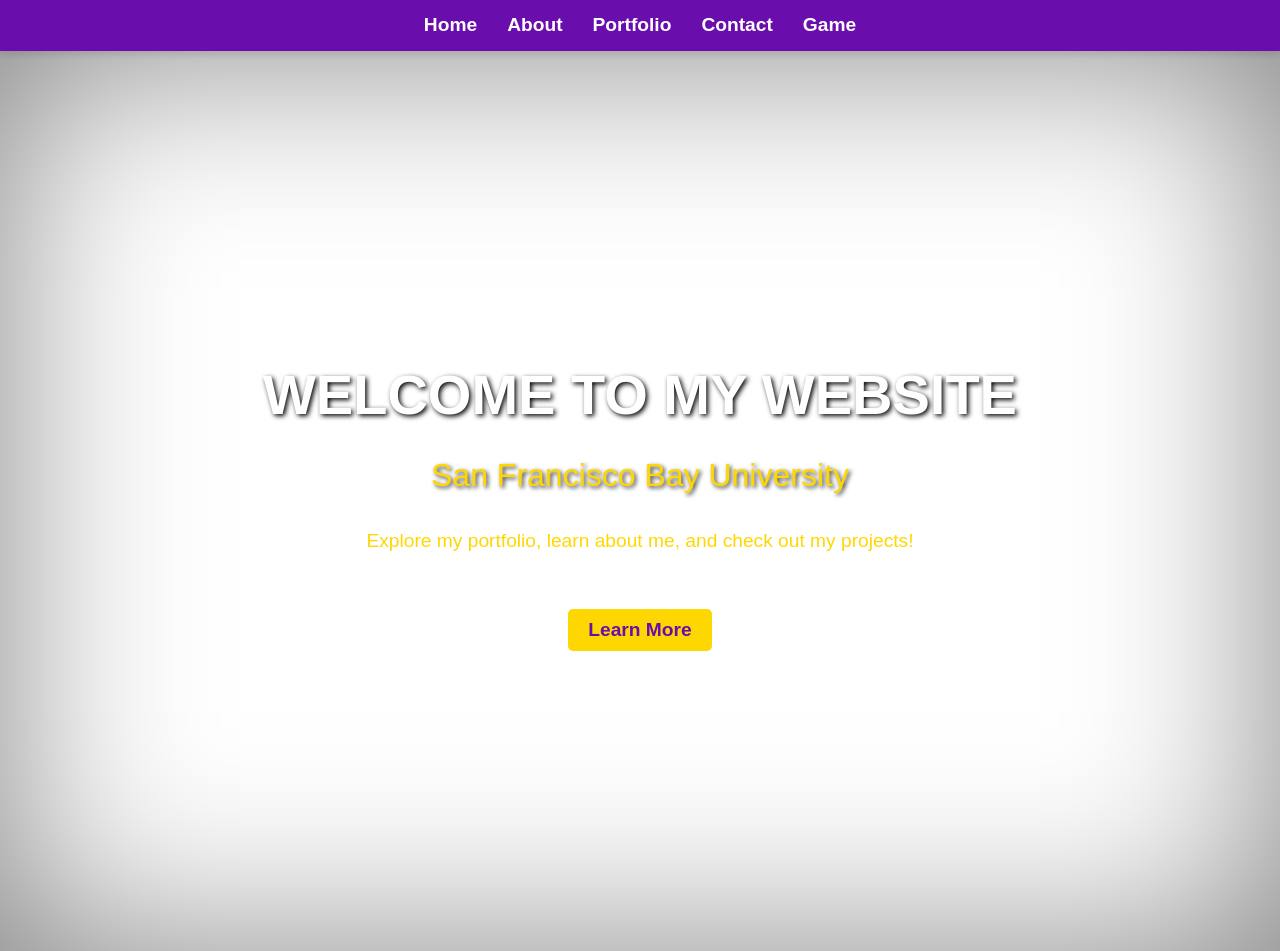
<file: index.html>
<!DOCTYPE html>
<html lang="en">
<head>
  <meta charset="UTF-8">
  <meta name="viewport" content="width=device-width, initial-scale=1.0">
  <title>Home</title>
  <link rel="stylesheet" href="styles.css">
  <style>
    /* Inline CSS for Comic Sans MS */
    body {
      font-family: "Comic Sans MS", cursive, sans-serif;
      margin: 0;
      padding: 0;
    }

    /* Navbar Styling */
    .navbar {
      background-color: #6A0DAD;
      padding: 10px;
      text-align: center;
    }

    .navbar ul {
      margin: 0;
      padding: 0;
      list-style: none;
    }

    .navbar ul li {
      display: inline;
      margin: 0 15px;
    }

    .navbar ul li a {
      text-decoration: none;
      color: white;
      font-weight: bold;
      transition: color 0.3s ease-in-out;
    }

    .navbar ul li a:hover {
      color: #FFD700;
    }

    /* Hero Section Styling */
    .hero {
      position: relative;
      height: 100vh;
      display: flex;
      flex-direction: column;
      align-items: center;
      justify-content: center;
      text-align: center;
      color: white;
      overflow: hidden;
    }

    /* YouTube Video Background */
    .hero iframe {
      position: absolute;
      top: 0;
      left: 0;
      width: 100%;
      height: 100%;
      object-fit: cover;
      z-index: -1;
      opacity: 0.7;
    }

    .hero h1 {
      font-size: 3.5rem;
      margin: 0;
      text-shadow: 2px 2px 5px #000;
      animation: slideIn 2s ease-out forwards;
    }

    .hero h2 {
      font-size: 2rem;
      margin: 10px 0;
      color: #FFD700;
      animation: zoomIn 3s ease-out forwards;
    }

    .hero p {
      font-size: 1.2rem;
      margin-top: 15px;
    }

    /* Button Style */
    .hero button {
      margin-top: 20px;
      padding: 10px 20px;
      background-color: #FFD700;
      color: #6A0DAD;
      border: none;
      font-size: 1.2rem;
      font-weight: bold;
      cursor: pointer;
      border-radius: 5px;
      transition: transform 0.3s ease-in-out;
    }

    .hero button:hover {
      transform: scale(1.1);
    }

    /* Animations */
    @keyframes slideIn {
      from {
        transform: translateY(-50px);
      }
      to {
        transform: translateY(0);
      }
    }

    @keyframes zoomIn {
      from {
        transform: scale(0.8);
        opacity: 0.5;
      }
      to {
        transform: scale(1);
        opacity: 1;
      }
    }
  </style>
</head>
<body>
  <!-- Navigation Bar -->
  <nav class="navbar">
    <ul>
      <li><a href="home.html">Home</a></li>
      <li><a href="about.html">About</a></li>
      <li><a href="portfolio.html">Portfolio</a></li>
      <li><a href="contact.html">Contact</a></li>
      <li><a href="game.html">Game</a></li>
    </ul>
  </nav>

  <!-- Hero Section with YouTube Video Background -->
  <section class="hero">
    <!-- Embedded YouTube Video -->
    <iframe src="https://www.youtube.com/embed/ET-XLp5tUz8?autoplay=1&mute=1&loop=1&playlist=ET-XLp5tUz8" frameborder="0" allow="autoplay; encrypted-media" allowfullscreen></iframe>

    <h1>Welcome to My Website</h1>
    <h2>San Francisco Bay University</h2>
    <p>Explore my portfolio, learn about me, and check out my projects!</p>
    <button onclick="window.location.href='https://www.sfbu.edu/'">Learn More</button>
  </section>

  <script>
    // JavaScript for Button Interaction
    function showWelcomeMessage() {
      alert("Welcome to San Francisco Bay University! Explore our website.");
    }
  </script>
</body>
</html>
</file>
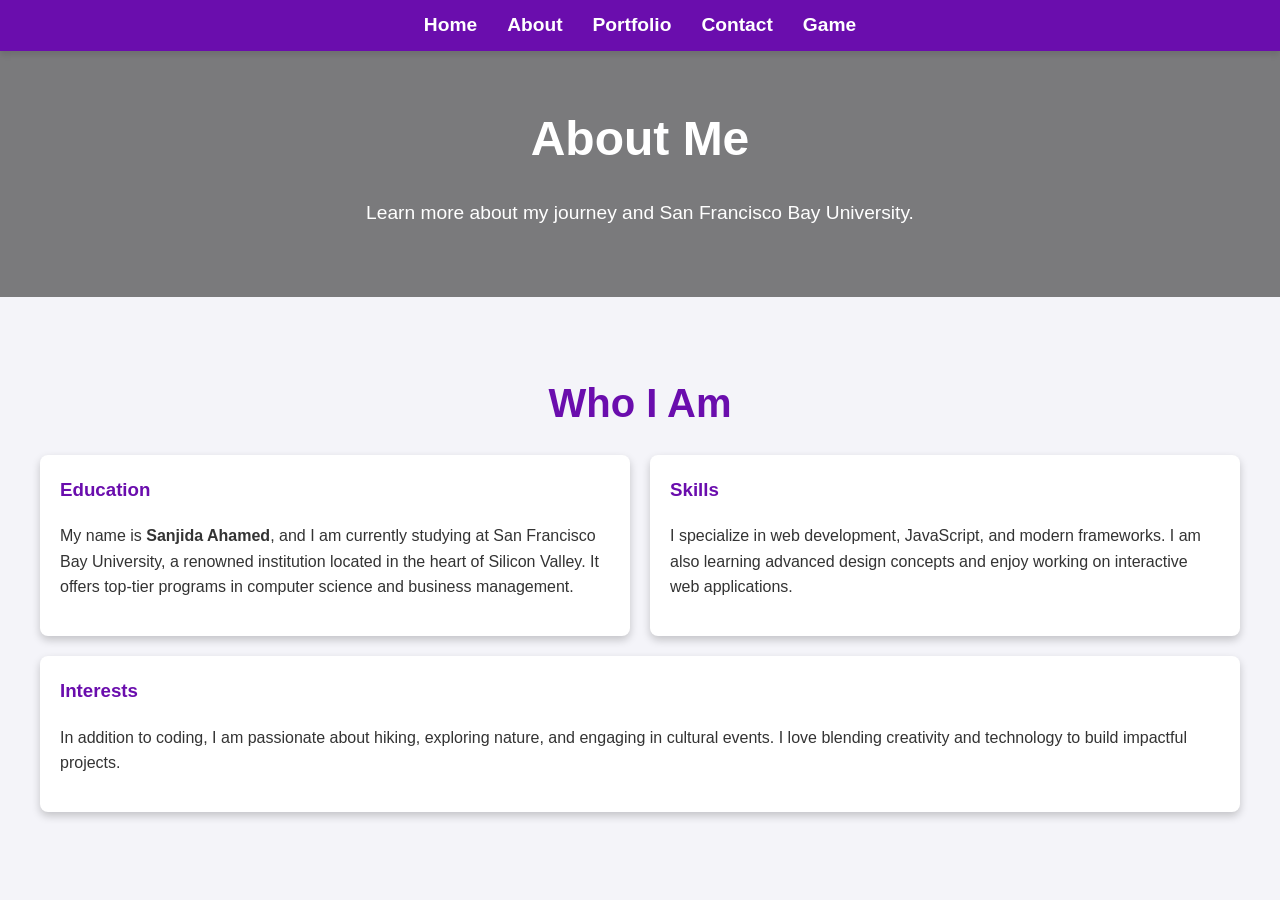
<file: about.html>
<!DOCTYPE html>
<html lang="en">
<head>
  <meta charset="UTF-8">
  <meta name="viewport" content="width=device-width, initial-scale=1.0">
  <title>About Me</title>
  <link rel="stylesheet" href="styles.css">
  <style>
    /* General Styling */
    body {
      font-family: "Comic Sans MS", cursive, sans-serif;
      margin: 0;
      padding: 0;
      background-color: #f4f4f9;
      color: #333;
    }

    /* Navbar Styling */
    .navbar {
      background-color: #6A0DAD;
      padding: 10px;
      text-align: center;
    }

    .navbar ul {
      margin: 0;
      padding: 0;
      list-style: none;
    }

    .navbar ul li {
      display: inline;
      margin: 0 15px;
    }

    .navbar ul li a {
      text-decoration: none;
      color: white;
      font-weight: bold;
      transition: color 0.3s ease-in-out;
    }

    .navbar ul li a:hover {
      color: #FFD700;
    }

    /* Hero Section */
    .hero-about {
      position: relative;
      text-align: center;
      padding: 50px 20px;
      background: linear-gradient(rgba(0, 0, 0, 0.5), rgba(0, 0, 0, 0.5)), url('https://www.sfbu.edu/sites/default/files/styles/full_node_banner/public/2021-11/Campus.jpeg') no-repeat center center/cover;
      color: white;
    }

    .hero-about h1 {
      font-size: 3rem;
      margin: 0;
      animation: fadeInDown 2s ease;
    }

    .hero-about p {
      font-size: 1.2rem;
      margin-top: 20px;
      animation: fadeInUp 2s ease;
    }

    /* About Section */
    .about-container {
      padding: 40px 20px;
      max-width: 1200px;
      margin: auto;
    }

    .about-container h2 {
      text-align: center;
      font-size: 2.5rem;
      color: #6A0DAD;
      margin-bottom: 20px;
      animation: fadeIn 2s ease;
    }

    .about-container .about-content {
      display: flex;
      flex-wrap: wrap;
      gap: 20px;
      justify-content: center;
    }

    .about-box {
      flex: 1 1 calc(33.333% - 20px);
      background-color: white;
      padding: 20px;
      border-radius: 8px;
      box-shadow: 0 4px 8px rgba(0, 0, 0, 0.2);
      transition: transform 0.3s ease-in-out, box-shadow 0.3s ease-in-out;
      animation: fadeIn 2s ease;
    }

    .about-box:hover {
      transform: scale(1.05);
      box-shadow: 0 8px 16px rgba(0, 0, 0, 0.4);
    }

    .about-box h3 {
      color: #6A0DAD;
      margin-top: 0;
    }

    .about-box p {
      line-height: 1.6;
    }

    /* Animations */
    @keyframes fadeInDown {
      from {
        opacity: 0;
        transform: translateY(-20px);
      }
      to {
        opacity: 1;
        transform: translateY(0);
      }
    }

    @keyframes fadeInUp {
      from {
        opacity: 0;
        transform: translateY(20px);
      }
      to {
        opacity: 1;
        transform: translateY(0);
      }
    }

    @keyframes fadeIn {
      from {
        opacity: 0;
      }
      to {
        opacity: 1;
      }
    }

    /* Mobile Responsiveness */
    @media (max-width: 768px) {
      .about-box {
        flex: 1 1 calc(100% - 20px);
      }

      .hero-about h1 {
        font-size: 2.5rem;
      }

      .hero-about p {
        font-size: 1rem;
      }
    }
  </style>
</head>
<body>
  <!-- Navigation Bar -->
  <nav class="navbar">
    <ul>
      <li><a href="index.html">Home</a></li>
      <li><a href="about.html">About</a></li>
      <li><a href="portfolio.html">Portfolio</a></li>
      <li><a href="contact.html">Contact</a></li>
      <li><a href="game.html">Game</a></li>
    </ul>
  </nav>

  <!-- Hero Section -->
  <section class="hero-about">
    <h1>About Me</h1>
    <p>Learn more about my journey and San Francisco Bay University.</p>
  </section>

  <!-- About Section -->
  <section class="about-container">
    <h2>Who I Am</h2>
    <div class="about-content">
      <div class="about-box">
        <h3>Education</h3>
        <p>My name is <strong>Sanjida Ahamed</strong>, and I am currently studying at San Francisco Bay University, a renowned institution located in the heart of Silicon Valley. It offers top-tier programs in computer science and business management.</p>
      </div>
      <div class="about-box">
        <h3>Skills</h3>
        <p>I specialize in web development, JavaScript, and modern frameworks. I am also learning advanced design concepts and enjoy working on interactive web applications.</p>
      </div>
      <div class="about-box">
        <h3>Interests</h3>
        <p>In addition to coding, I am passionate about hiking, exploring nature, and engaging in cultural events. I love blending creativity and technology to build impactful projects.</p>
      </div>
    </div>
  </section>
</body>
</html>
</file>
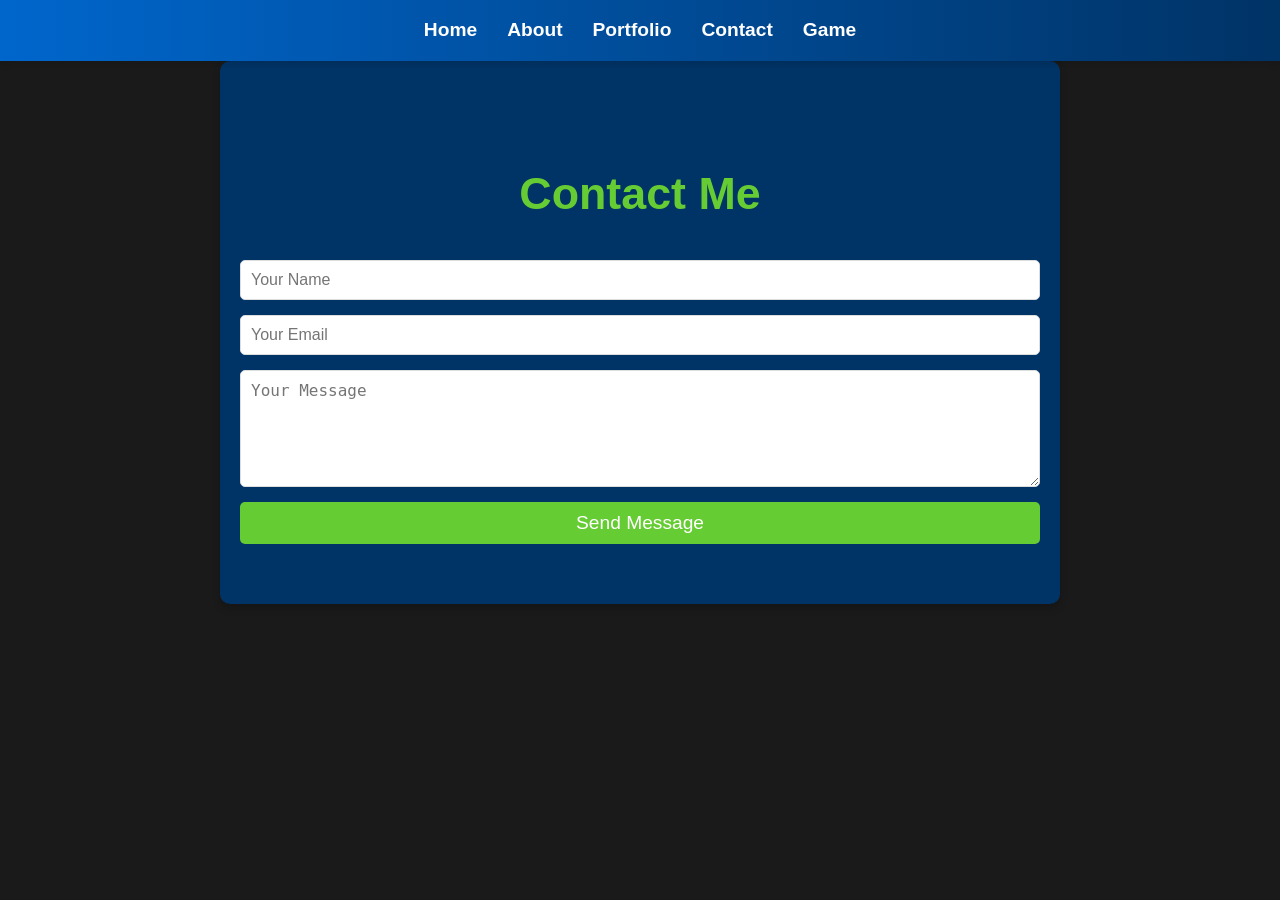
<file: contact.html>
<!DOCTYPE html>
<html lang="en">
<head>
  <meta charset="UTF-8">
  <meta name="viewport" content="width=device-width, initial-scale=1.0">
  <title>Contact Me</title>
  <link rel="stylesheet" href="styles.css">
  <style>
    body {
      font-family: "Comic Sans MS", cursive, sans-serif;
      margin: 0;
      padding: 0;
      background-color: #1a1a1a;
      color: white;
    }

    .navbar {
      background: linear-gradient(to right, #0066cc, #003366);
      padding: 15px;
      text-align: center;
    }

    .navbar ul {
      margin: 0;
      padding: 0;
      list-style: none;
    }

    .navbar ul li {
      display: inline;
      margin: 0 15px;
    }

    .navbar ul li a {
      text-decoration: none;
      color: white;
      font-weight: bold;
      transition: color 0.3s ease-in-out;
    }

    .navbar ul li a:hover {
      color: #66cc33;
    }

    /* Contact Form Section */
    .contact-container {
      padding: 60px 20px;
      max-width: 800px;
      margin: auto;
      background-color: #003366;
      border-radius: 10px;
      box-shadow: 0 4px 8px rgba(0, 0, 0, 0.2);
      text-align: center;
    }

    .contact-container h2 {
      font-size: 2.8rem;
      color: #66cc33;
      margin-bottom: 30px;
    }

    .contact-container form {
      display: flex;
      flex-direction: column;
      gap: 15px;
    }

    .contact-container input,
    .contact-container textarea {
      padding: 10px;
      font-size: 1rem;
      border: 1px solid #ddd;
      border-radius: 5px;
    }

    .contact-container button {
      padding: 10px;
      font-size: 1.2rem;
      background-color: #66cc33;
      color: white;
      border: none;
      border-radius: 5px;
      cursor: pointer;
      transition: background-color 0.3s ease;
    }

    .contact-container button:hover {
      background-color: #003366;
    }
  </style>
</head>
<body>

  <!-- Navbar -->
  <nav class="navbar">
    <ul>
      <li><a href="index.html">Home</a></li>
      <li><a href="about.html">About</a></li>
      <li><a href="portfolio.html">Portfolio</a></li>
      <li><a href="contact.html">Contact</a></li>
      <li><a href="game.html">Game</a></li>
    </ul>
  </nav>

  <!-- Contact Section -->
  <section class="contact-container">
    <h2>Contact Me</h2>
    <form action="https://formspree.io/f/mzzbqbrr" method="POST">
      <input type="text" name="name" placeholder="Your Name" required>
      <input type="email" name="email" placeholder="Your Email" required>
      <textarea name="message" rows="5" placeholder="Your Message" required></textarea>
      <button type="submit">Send Message</button>
    </form>
  </section>

</body>
</html>
</file>
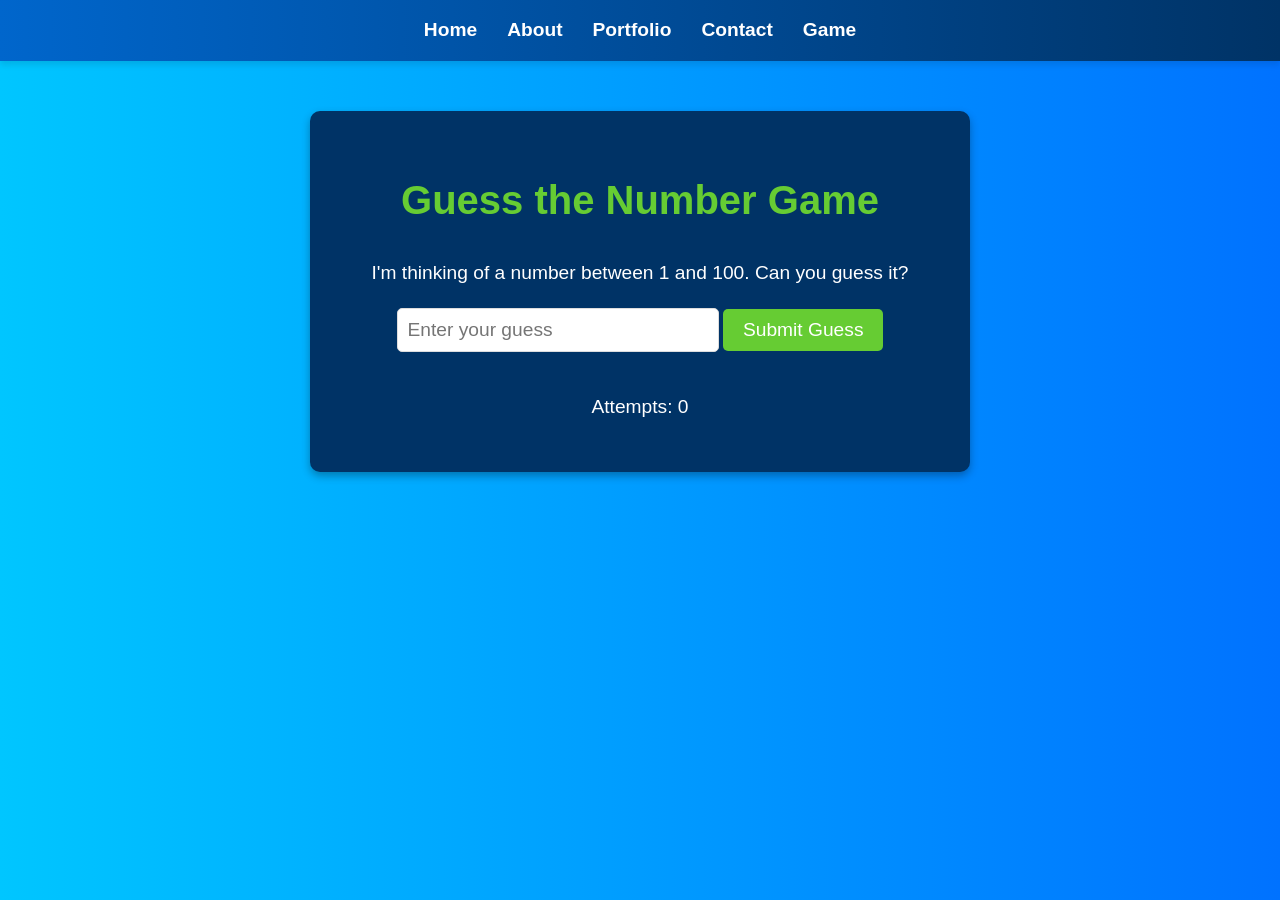
<file: game.html>
<!DOCTYPE html>
<html lang="en">
<head>
  <meta charset="UTF-8">
  <meta name="viewport" content="width=device-width, initial-scale=1.0">
  <title>Guess the Number Game</title>
  <link rel="stylesheet" href="styles.css">
  <style>
    /* General Styling */
    body {
      font-family: "Comic Sans MS", cursive, sans-serif;
      margin: 0;
      padding: 0;
      background: linear-gradient(to right, #00c6ff, #0072ff);
      color: white;
    }

    /* Navbar Styling */
    .navbar {
      background: linear-gradient(to right, #0066cc, #003366);
      padding: 15px;
      text-align: center;
    }

    .navbar ul {
      margin: 0;
      padding: 0;
      list-style: none;
    }

    .navbar ul li {
      display: inline;
      margin: 0 15px;
    }

    .navbar ul li a {
      text-decoration: none;
      color: white;
      font-weight: bold;
      transition: color 0.3s ease-in-out;
    }

    .navbar ul li a:hover {
      color: #66cc33;
    }

    /* Game Container */
    .game-container {
      background-color: #003366;
      max-width: 600px;
      margin: 50px auto;
      padding: 30px;
      border-radius: 10px;
      text-align: center;
      box-shadow: 0 4px 8px rgba(0, 0, 0, 0.3);
    }

    .game-container h1 {
      font-size: 2.5rem;
      color: #66cc33;
    }

    .game-container p {
      font-size: 1.2rem;
      color: #ffffff;
    }

    .game-container input {
      padding: 10px;
      font-size: 1.2rem;
      border: 1px solid #ddd;
      border-radius: 5px;
      width: 50%;
      margin-bottom: 20px;
    }

    .game-container button {
      padding: 10px 20px;
      font-size: 1.2rem;
      background-color: #66cc33;
      color: white;
      border: none;
      border-radius: 5px;
      cursor: pointer;
      transition: background-color 0.3s ease;
    }

    .game-container button:hover {
      background-color: #003366;
    }

    .message {
      margin-top: 20px;
      font-size: 1.5rem;
      font-weight: bold;
      color: #ff0099;
    }

    .score {
      margin-top: 20px;
      font-size: 1.2rem;
      color: #ffffff;
    }

    .reset-button {
      padding: 10px 20px;
      background-color: #ff0099;
      color: white;
      border: none;
      border-radius: 5px;
      cursor: pointer;
      margin-top: 30px;
      font-size: 1.2rem;
      transition: background-color 0.3s ease;
    }

    .reset-button:hover {
      background-color: #003366;
    }
  </style>
</head>
<body>

  <!-- Navbar -->
  <nav class="navbar">
    <ul>
      <li><a href="index.html">Home</a></li> <!-- Updated to index.html -->
      <li><a href="about.html">About</a></li>
      <li><a href="portfolio.html">Portfolio</a></li>
      <li><a href="contact.html">Contact</a></li>
      <li><a href="game.html">Game</a></li>
    </ul>
  </nav>

  <!-- Game Container -->
  <div class="game-container">
    <h1>Guess the Number Game</h1>
    <p>I'm thinking of a number between 1 and 100. Can you guess it?</p>

    <input type="number" id="userGuess" placeholder="Enter your guess" min="1" max="100">
    <button onclick="checkGuess()">Submit Guess</button>

    <p id="hintMessage" class="message"></p>
    <p id="score" class="score">Attempts: 0</p>
    <button id="resetBtn" class="reset-button" onclick="resetGame()" style="display:none;">Play Again</button>
  </div>

  <script>
    // Initialize game variables
    let randomNumber = Math.floor(Math.random() * 100) + 1;  // Random number between 1 and 100
    let attempts = 0;

    // Check user guess
    function checkGuess() {
      const userGuess = parseInt(document.getElementById("userGuess").value);
      const hintMessage = document.getElementById("hintMessage");
      const score = document.getElementById("score");

      // Input validation
      if (isNaN(userGuess) || userGuess < 1 || userGuess > 100) {
        hintMessage.textContent = "Please enter a number between 1 and 100.";
        hintMessage.style.color = "red";
        return;
      }

      attempts++;
      score.textContent = `Attempts: ${attempts}`;

      if (userGuess < randomNumber) {
        hintMessage.textContent = "Too low! Try again.";
        hintMessage.style.color = "orange";
      } else if (userGuess > randomNumber) {
        hintMessage.textContent = "Too high! Try again.";
        hintMessage.style.color = "orange";
      } else {
        hintMessage.textContent = `Congratulations! You guessed the number in ${attempts} attempts.`;
        hintMessage.style.color = "green";
        document.querySelector("button").disabled = true; // Disable the button after correct guess
        document.getElementById("resetBtn").style.display = "block"; // Show the reset button
      }
    }

    // Reset the game
    function resetGame() {
      randomNumber = Math.floor(Math.random() * 100) + 1;  // Generate a new random number
      attempts = 0;
      document.getElementById("userGuess").value = '';  // Clear the input field
      document.getElementById("hintMessage").textContent = '';
      document.getElementById("score").textContent = 'Attempts: 0';
      document.querySelector("button").disabled = false;  // Enable the button again
      document.getElementById("resetBtn").style.display = "none";  // Hide the reset button
    }
  </script>

</body>
</html>
</file>
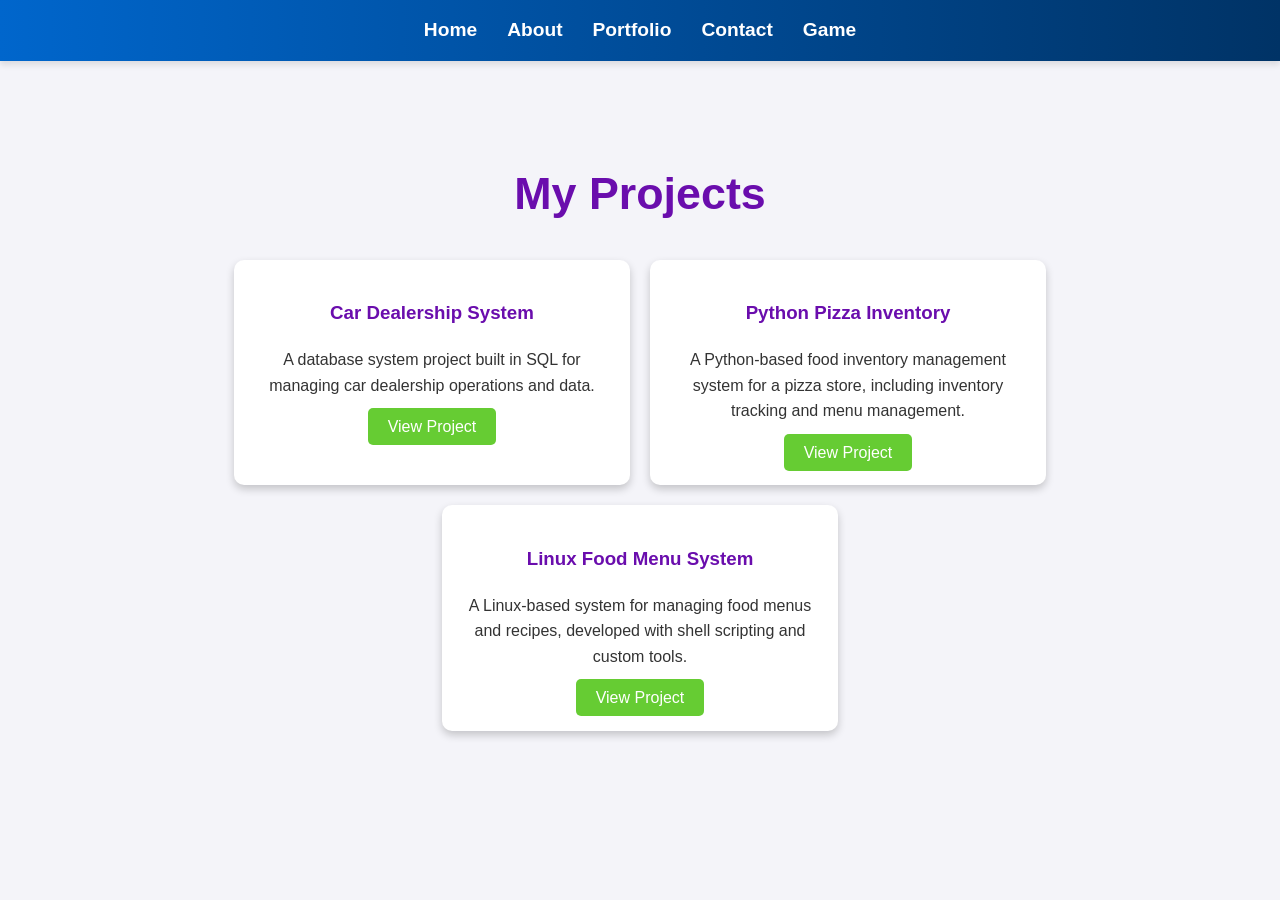
<file: portfolio.html>
<!DOCTYPE html>
<html lang="en">
<head>
  <meta charset="UTF-8">
  <meta name="viewport" content="width=device-width, initial-scale=1.0">
  <title>Portfolio</title>
  <link rel="stylesheet" href="styles.css">
  <style>
    /* General Styling */
    body {
      font-family: "Comic Sans MS", cursive, sans-serif;
      margin: 0;
      padding: 0;
      background-color: #f4f4f9;
      color: #333;
    }

    /* Navbar Styling */
    .navbar {
      background: linear-gradient(to right, #0066cc, #003366);
      padding: 15px;
      text-align: center;
    }

    .navbar ul {
      margin: 0;
      padding: 0;
      list-style: none;
    }

    .navbar ul li {
      display: inline;
      margin: 0 15px;
    }

    .navbar ul li a {
      text-decoration: none;
      color: white;
      font-weight: bold;
      transition: color 0.3s ease-in-out;
    }

    .navbar ul li a:hover {
      color: #66cc33;
    }

    /* Portfolio Section */
    .portfolio-container {
      padding: 60px 20px;
      max-width: 1200px;
      margin: auto;
    }

    .portfolio-container h2 {
      text-align: center;
      font-size: 2.8rem;
      color: #6A0DAD;
      margin-bottom: 30px;
    }

    .portfolio-grid {
      display: flex;
      flex-wrap: wrap;
      gap: 20px;
      justify-content: center;
    }

    .portfolio-item {
      background: white;
      border-radius: 10px;
      padding: 20px;
      width: calc(33% - 40px);
      box-shadow: 0 4px 8px rgba(0, 0, 0, 0.2);
      transition: transform 0.3s ease, box-shadow 0.3s ease;
      text-align: center;
    }

    .portfolio-item:hover {
      transform: scale(1.05);
      box-shadow: 0 8px 16px rgba(0, 0, 0, 0.4);
    }

    .portfolio-item h3 {
      color: #6A0DAD;
    }

    .portfolio-item p {
      line-height: 1.6;
    }

    .portfolio-item a {
      background-color: #66cc33;
      color: white;
      padding: 10px 20px;
      border-radius: 5px;
      text-decoration: none;
      transition: background-color 0.3s ease;
    }

    .portfolio-item a:hover {
      background-color: #003366;
    }

    /* Mobile Responsiveness */
    @media (max-width: 768px) {
      .portfolio-item {
        width: calc(100% - 40px);
      }
    }

  </style>
</head>
<body>

  <!-- Navbar -->
  <nav class="navbar">
    <ul>
      <li><a href="index.html">Home</a></li> <!-- Updated to index.html -->
      <li><a href="about.html">About</a></li>
      <li><a href="portfolio.html">Portfolio</a></li>
      <li><a href="contact.html">Contact</a></li>
      <li><a href="game.html">Game</a></li>
    </ul>
  </nav>

  <!-- Portfolio Section -->
  <section class="portfolio-container">
    <h2>My Projects</h2>
    <div class="portfolio-grid">
      <!-- Project 1 -->
      <div class="portfolio-item">
        <h3>Car Dealership System</h3>
        <p>A database system project built in SQL for managing car dealership operations and data.</p>
        <a href="https://drive.google.com/file/d/1EPrMxy9T5f9GAEw_k24j0Cm3hUHg3nwR/view?usp=drive_link" target="_blank">View Project</a>
      </div>

      <!-- Project 2 -->
      <div class="portfolio-item">
        <h3>Python Pizza Inventory</h3>
        <p>A Python-based food inventory management system for a pizza store, including inventory tracking and menu management.</p>
        <a href="https://drive.google.com/file/d/1hRKm0XlYjPLHqazCoEw_dXtQfWUsk4dM/view?usp=drive_link" target="_blank">View Project</a>
      </div>

      <!-- Project 3 -->
      <div class="portfolio-item">
        <h3>Linux Food Menu System</h3>
        <p>A Linux-based system for managing food menus and recipes, developed with shell scripting and custom tools.</p>
        <a href="https://drive.google.com/file/d/1YIapaJ9cIZDFktZ7U80VG40EJh2om7lW/view?usp=drive_link" target="_blank">View Project</a>
      </div>
    </div>
  </section>

</body>
</html>
</file>
<file: styles.css>
/* General Styles */
body {
  margin: 0;
  font-family: Arial, sans-serif;
  line-height: 1.6;
  color: #333;
  overflow-x: hidden;
}

/* Navbar */
.navbar {
  background-color: #6A0DAD; /* Purple color */
  padding: 1rem;
  position: sticky;
  top: 0;
  z-index: 1000;
  box-shadow: 0px 4px 6px rgba(0, 0, 0, 0.1);
}

.navbar ul {
  list-style: none;
  display: flex;
  justify-content: center;
  margin: 0;
  padding: 0;
}

.navbar li {
  margin: 0 1rem;
}

.navbar a {
  color: white;
  text-decoration: none;
  font-size: 1.2rem;
  transition: color 0.3s ease-in-out;
}

.navbar a:hover {
  text-decoration: underline;
  color: #FFD700; /* Gold hover color */
}

/* Hero Section */
.hero {
  background: url('https://i.pinimg.com/originals/c8/3c/40/c83c40496a03af308ab8416f6e8ca498.jpg') no-repeat center center/cover;
  height: 100vh;
  display: flex;
  align-items: center;
  justify-content: center;
  flex-direction: column;
  text-align: center;
  color: white;
  animation: fadeIn 2s ease-in-out;
  box-shadow: inset 0 0 200px rgba(0, 0, 0, 0.5);
}

.hero h1 {
  font-size: 3.5rem;
  font-weight: bold;
  margin-bottom: 1rem;
  text-transform: uppercase;
  text-shadow: 2px 2px 8px rgba(0, 0, 0, 0.8);
}

.hero h2 {
  font-size: 2rem;
  font-weight: 300;
  margin-top: 1rem;
  text-shadow: 2px 2px 4px rgba(0, 0, 0, 0.8);
}

.hero p {
  font-size: 1.5rem;
  margin-bottom: 2rem;
  color: #FFD700; /* Gold color for text */
}

/* Animation */
@keyframes fadeIn {
  from {
    opacity: 0;
    transform: translateY(-20px);
  }
  to {
    opacity: 1;
    transform: translateY(0);
  }
}

/* Button Styling (if needed in the hero) */
.hero button {
  background-color: #FFD700; /* Gold button */
  color: #6A0DAD; /* Purple text */
  padding: 10px 20px;
  font-size: 1rem;
  border: none;
  border-radius: 5px;
  cursor: pointer;
  transition: background-color 0.3s ease-in-out;
}

.hero button:hover {
  background-color: white;
  color: #6A0DAD;
}

/* Responsive Design */
@media (max-width: 768px) {
  .hero h1 {
    font-size: 2.5rem;
  }

  .hero h2 {
    font-size: 1.5rem;
  }

  .hero p {
    font-size: 1rem;
  }

  .navbar a {
    font-size: 1rem;
  }
}

@media (max-width: 480px) {
  .hero h1 {
    font-size: 2rem;
  }

  .hero h2 {
    font-size: 1.2rem;
  }

  .hero p {
    font-size: 0.9rem;
  }
}
</file>
